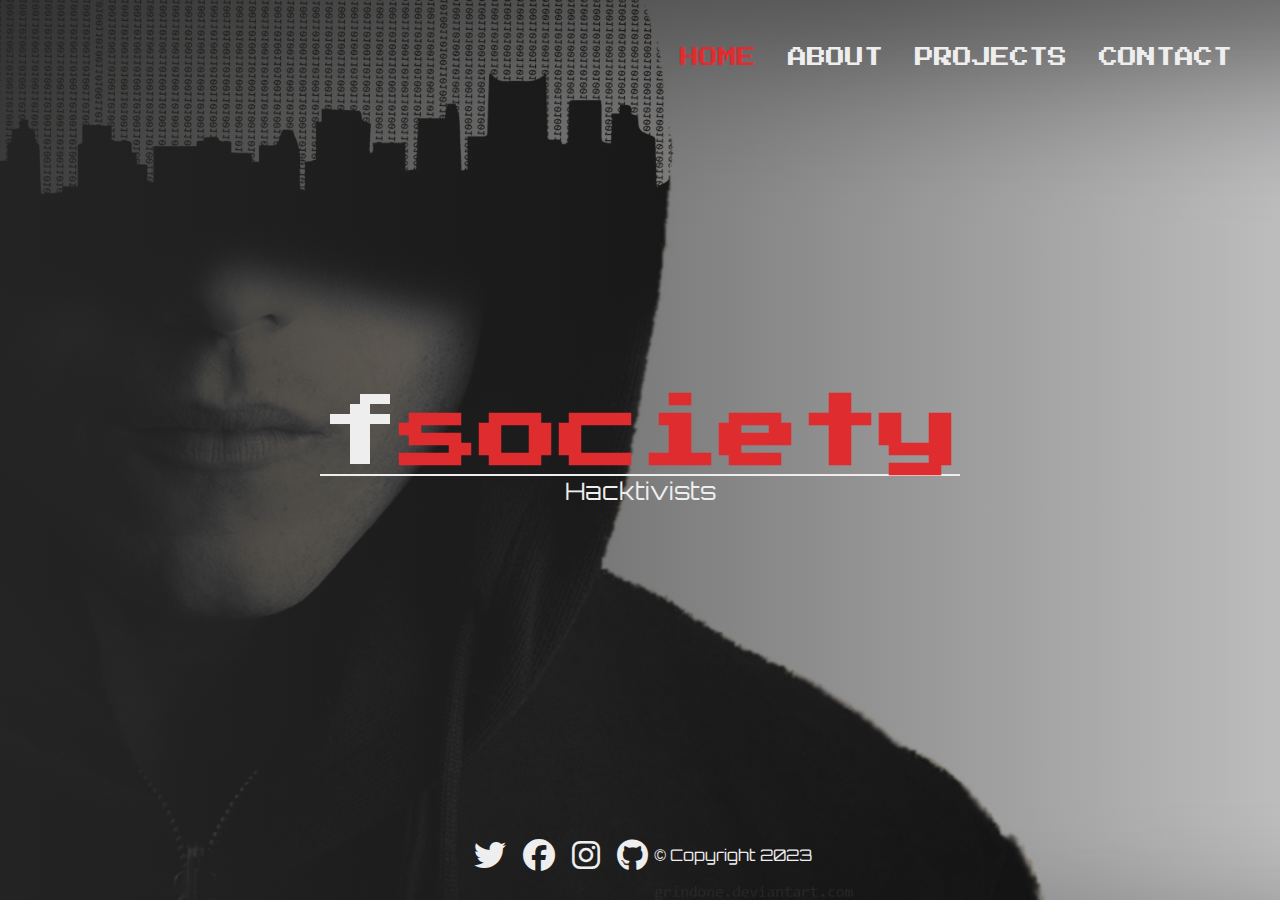
<file: index.html>
<!DOCTYPE html>
<html lang="en">
  <head>
    <meta charset="UTF-8" />
    <meta http-equiv="X-UA-Compatible" content="IE=edge" />
    <meta name="viewport" content="width=device-width, initial-scale=1.0" />
    <link rel="stylesheet" href="./css/main.css" />
    <title>Mr Robot</title>
  </head>
  <body>
    <div class="home-bgImg-container">
      <!-- HOME NAV -->
      <nav class="nav">
        <div class="nav__center">
          <div class="nav__header">
            <button class="nav__toggle">
              <i class="fas fa-bars"></i>
            </button>
          </div>
          <ul class="nav__list">
            <li class="nav__item">
              <a href="index.html" class="nav__link nav__link--active">HOME</a>
            </li>
            <li class="nav__item">
              <a href="about.html" class="nav__link">ABOUT</a>
            </li>
            <li class="nav__item">
              <a href="projects.html" class="nav__link">PROJECTS</a>
            </li>
            <li class="nav__item">
              <a href="contact.html" class="nav__link">CONTACT</a>
            </li>
          </ul>
        </div>
      </nav>

      <!-- HOME MAIN -->
      <main class="home">
        <h1 class="home__name">
          f<span class="home__name--last">society</span>
        </h1>
        <h2>Hacktivists</h2>
      </main>

      <!-- HOME FOOTER -->
      <footer class="horizontal">
        <div class="social-icons">
          <a href="#">
            <i class="fab fa-twitter fa-2x"></i>
          </a>
          <a href="#">
            <i class="fab fa-facebook fa-2x"></i>
          </a>
          <a href="#">
            <i class="fab fa-instagram fa-2x"></i>
          </a>
          <a href="#">
            <i class="fab fa-github fa-2x"></i>
          </a>
        </div>
        <div class="copyright">&copy; Copyright 2023</div>
      </footer>
    </div>

    <script src="app.js"></script>
  </body>
</html>
</file>
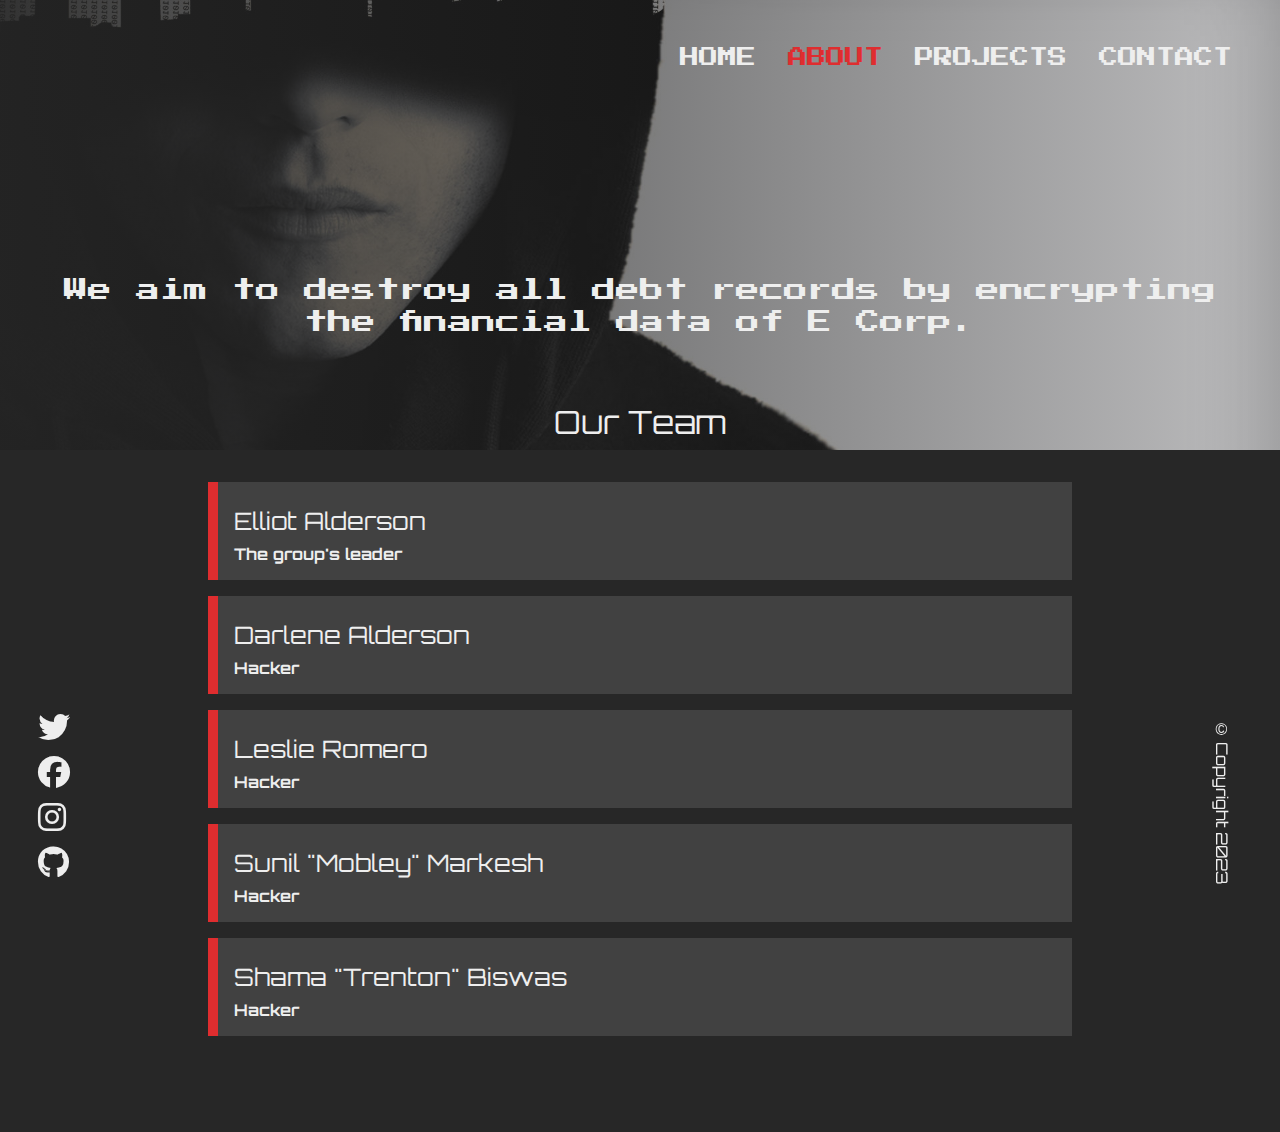
<file: about.html>
<!DOCTYPE html>
<html lang="en">
  <head>
    <meta charset="UTF-8" />
    <meta http-equiv="X-UA-Compatible" content="IE=edge" />
    <meta name="viewport" content="width=device-width, initial-scale=1.0" />

    <link rel="stylesheet" href="css/main.css" />
    <title>Portfolio-About</title>
  </head>
  <body>
    <div class="about-bgImg-container">
      <!-- ABOUT NAV -->
      <nav class="nav">
        <div class="nav__center">
          <div class="nav__header">
            <button class="nav__toggle">
              <i class="fas fa-bars"></i>
            </button>
          </div>
          <ul class="nav__list">
            <li class="nav__item">
              <a href="index.html" class="nav__link">HOME</a>
            </li>
            <li class="nav__item">
              <a href="about.html" class="nav__link nav__link--active">ABOUT</a>
            </li>
            <li class="nav__item">
              <a href="projects.html" class="nav__link">PROJECTS</a>
            </li>
            <li class="nav__item">
              <a href="contact.html" class="nav__link">CONTACT</a>
            </li>
          </ul>
        </div>
      </nav>

      <div class="about__bio-image">
        <p>
          We aim to destroy all debt records by encrypting the financial data of
          E Corp.
        </p>
        <h1>Our Team</h1>
      </div>
    </div>

    <!-- ABOUT MAIN -->

    <main class="about">
      <div class="about__container">
        <div class="about__job">
          <h2>Elliot Alderson</h2>
          <h4>The group's leader</h4>
        </div>
        <div class="about__job">
          <h2 class="text-secondary">Darlene Alderson</h2>
          <h4>Hacker</h4>
        </div>
        <div class="about__job">
          <h2 class="text-secondary">Leslie Romero</h2>
          <h4>Hacker</h4>
        </div>
        <div class="about__job">
          <h2 class="text-secondary">Sunil "Mobley" Markesh</h2>
          <h4>Hacker</h4>
        </div>
        <div class="about__job">
          <h2 class="text-secondary">Shama "Trenton" Biswas</h2>
          <h4>Hacker</h4>
        </div>
      </div>
    </main>

    <!-- ABOUT FOOTER -->
    <footer class="vertical">
      <div class="social-icons">
        <a href="#">
          <i class="fab fa-twitter fa-2x"></i>
        </a>
        <a href="#">
          <i class="fab fa-facebook fa-2x"></i>
        </a>
        <a href="#">
          <i class="fab fa-instagram fa-2x"></i>
        </a>
        <a href="#">
          <i class="fab fa-github fa-2x"></i>
        </a>
      </div>
      <div class="copyright">&copy; Copyright 2023</div>
    </footer>

    <script src="app.js"></script>
  </body>
</html>
</file>
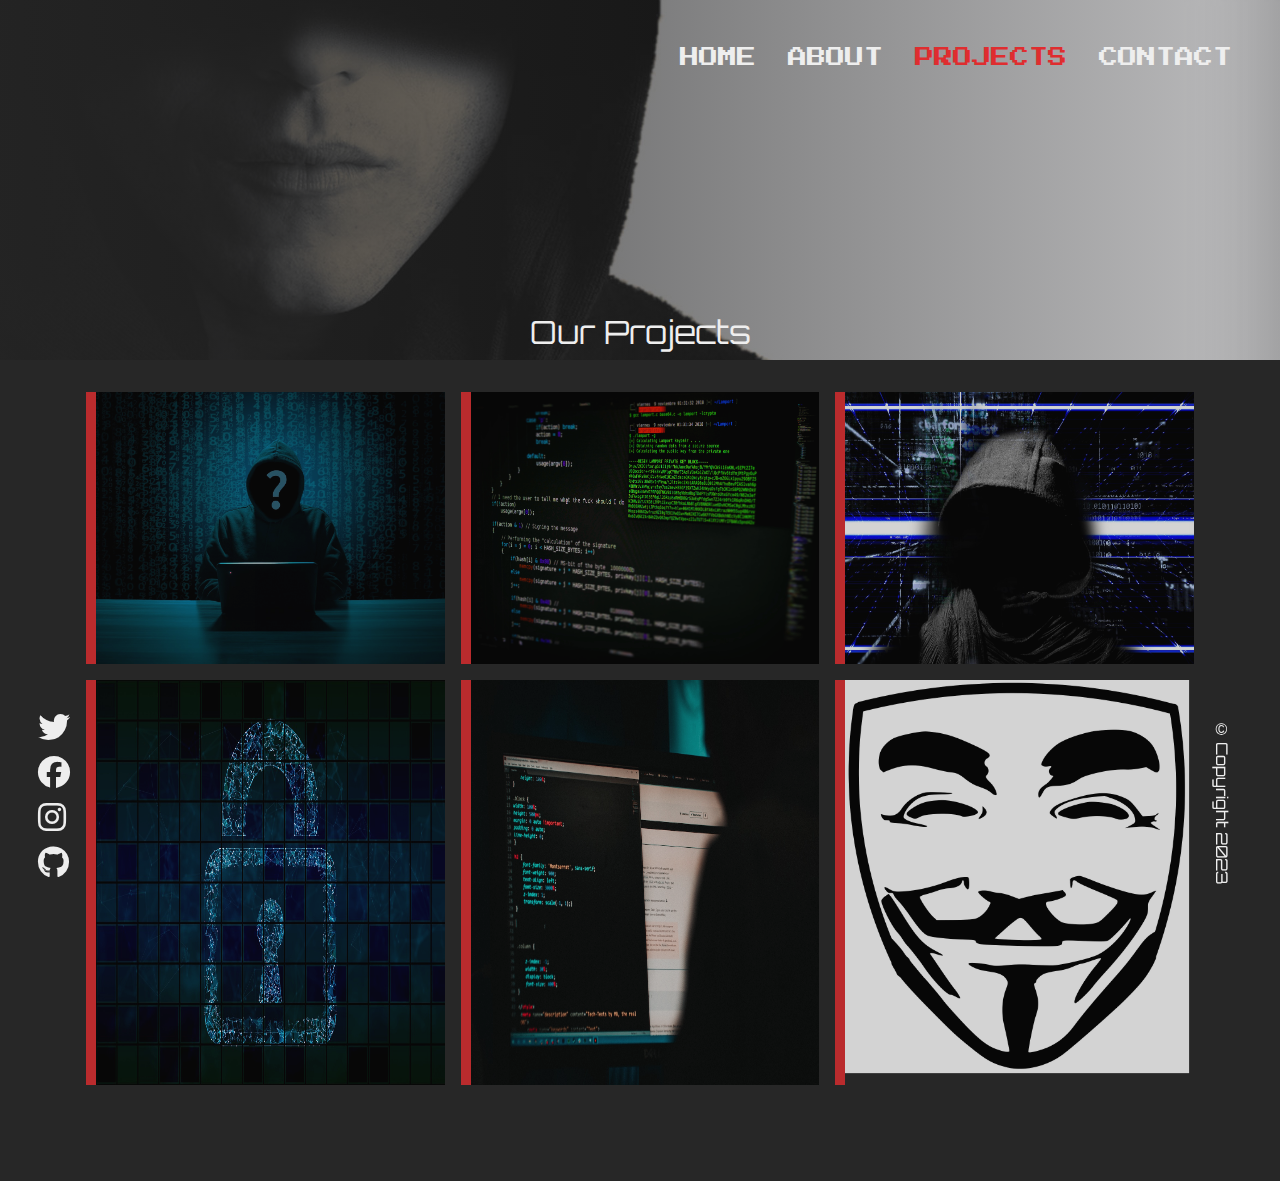
<file: projects.html>
<!DOCTYPE html>
<html lang="en">
  <head>
    <meta charset="UTF-8" />
    <meta name="viewport" content="width=device-width, initial-scale=1.0" />
    <meta http-equiv="X-UA-Compatible" content="ie=edge" />

    <link rel="stylesheet" href="css/main.css" />
    <title>Portfolio-Projects</title>
  </head>
  <body>
    <div class="project-bgImg-container">
      <!-- PROJECT NAV -->
      <nav class="nav">
        <div class="nav__center">
          <div class="nav__header">
            <button class="nav__toggle">
              <i class="fas fa-bars"></i>
            </button>
          </div>
          <ul class="nav__list">
            <li class="nav__item">
              <a href="index.html" class="nav__link">HOME</a>
            </li>
            <li class="nav__item">
              <a href="about.html" class="nav__link">ABOUT</a>
            </li>
            <li class="nav__item">
              <a href="projects.html" class="nav__link nav__link--active"
                >PROJECTS</a
              >
            </li>
            <li class="nav__item">
              <a href="contact.html" class="nav__link">CONTACT</a>
            </li>
          </ul>
        </div>
      </nav>

      <div class="projects__bio-image">
        <h1>Our Projects</h1>
      </div>
    </div>

    <!-- PROJECT MAIN -->
    <main class="projects">
      <div class="projects__items">
        <div class="projects__item">
          <img src="images/hacker-g0527da012_1280.jpg" alt="My Project" />
        </div>

        <div class="projects__item">
          <img src="images/arget-zvHhKiVuR9M-unsplash.jpg" alt="My Project" />
        </div>
        <div class="projects__item">
          <img src="images/ransomware-g9c4d5c1a8_1280.jpg" alt="My Project" />
        </div>
        <div class="projects__item">
          <img src="images/lock-gdcda70ca1_1280.jpg" alt="My Project" />
        </div>

        <div class="projects__item">
          <img
            src="images/mika-baumeister-J5yoGZLdpSI-unsplash.jpg"
            alt="My Project"
          />
        </div>
        <div class="projects__item">
          <img src="images/anonymous-g4d7c1944b_1280.png" alt="My Project" />
        </div>
      </div>
    </main>

    <!-- PROJECT FOOTER -->
    <footer class="vertical">
      <div class="social-icons">
        <a href="#">
          <i class="fab fa-twitter fa-2x"></i>
        </a>
        <a href="#">
          <i class="fab fa-facebook fa-2x"></i>
        </a>
        <a href="#">
          <i class="fab fa-instagram fa-2x"></i>
        </a>
        <a href="#">
          <i class="fab fa-github fa-2x"></i>
        </a>
      </div>

      <div class="copyright">&copy; Copyright 2023</div>
    </footer>

    <script src="app.js"></script>
  </body>
</html>
</file>
<file: css/main.css>
@import url("https://cdnjs.cloudflare.com/ajax/libs/font-awesome/6.2.1/css/all.min.css");
@import url("https://fonts.googleapis.com/css2?family=Press+Start+2P&display=swap");
@import url("https://fonts.googleapis.com/css2?family=Roboto:wght@300;400;500&display=swap");
@import url("https://fonts.googleapis.com/css2?family=Orbitron:wght@400;500;600;700&display=swap");
* {
  margin: 0;
  padding: 0;
  box-sizing: border-box;
}

.about-bgImg-container {
  height: 50vh;
  width: 100%;
  background: linear-gradient(to right, rgba(39, 39, 39, 0.9), rgba(39, 39, 39, 0.3)), url("../images/mr-robot-hood-city-silhouette-artwork-a2ngxex75g6rm078.jpg");
  background-position: center center;
  background-size: cover;
  display: flex;
  flex-direction: column;
  justify-content: space-between;
}
.about-bgImg-container .about__bio-image {
  text-align: center;
  margin-bottom: 0.5rem;
}

.about__bio-image {
  text-align: center;
}
.about__bio-image p {
  font-size: 1.5rem;
  margin: 4rem;
  color: #eee;
  font-family: "Press Start 2P", cursive;
  line-height: 2rem;
}

.about__container {
  width: 70vw;
  margin: 2rem auto;
}
.about__job {
  margin: 1rem;
  background-color: #414141;
  border-left: 10px solid #df2d2f;
  padding: 1rem;
}
.about__job h2 {
  margin: 0.5rem 0;
}
.about__job h6 {
  margin: 0.3rem 0;
}

.contact-bgImg-container {
  height: 100vh;
  width: 100%;
  background: linear-gradient(to right, rgba(39, 39, 39, 0.9), rgba(39, 39, 39, 0.3)), url("../images/mr-robot-hood-city-silhouette-artwork-a2ngxex75g6rm078.jpg");
  background-position: center center;
  background-size: cover;
}
.contact-bgImg-container nav {
  height: 30vh;
}

.contact {
  height: 50vh;
  display: flex;
  flex-direction: column;
  justify-content: center;
  align-items: center;
}
.contact h2 {
  font-size: 3rem;
  margin-bottom: 1rem;
}
.contact__list {
  display: flex;
  flex-direction: column;
  font-size: 1.5rem;
  gap: 3rem;
  justify-content: center;
  align-items: flex-start;
}
.contact i {
  color: #df2d2f;
}
.contact .text-secondary {
  color: #eee;
}

.home-bgImg-container {
  height: 100vh;
  width: 100%;
  background: linear-gradient(to right, rgba(39, 39, 39, 0.9), rgba(39, 39, 39, 0.3)), url("../images/mr-robot-hood-city-silhouette-artwork-a2ngxex75g6rm078.jpg");
  background-position: center center;
  background-size: cover;
}

.home {
  height: 80vh;
  display: flex;
  flex-direction: column;
  justify-content: center;
  align-items: center;
}
.home__name {
  font-size: 2rem;
  border-bottom: 2px solid #eee;
  font-family: "Press Start 2P", cursive;
}
.home__name--last {
  color: #df2d2f;
  font-weight: 700;
}

.project-bgImg-container {
  height: 40vh;
  width: 100%;
  background: linear-gradient(to right, rgba(39, 39, 39, 0.9), rgba(39, 39, 39, 0.3)), url("../images/mr-robot-hood-city-silhouette-artwork-a2ngxex75g6rm078.jpg");
  background-position: center center;
  background-size: cover;
  display: flex;
  flex-direction: column;
  justify-content: space-between;
}
.project-bgImg-container .projects__bio-image {
  text-align: center;
  margin-bottom: 0.5rem;
}

.projects__items {
  width: 100%;
  display: flex;
  flex-wrap: wrap;
  justify-content: center;
  padding: 2rem 5rem;
  gap: 1rem;
}
.projects__item {
  width: 100%;
  cursor: pointer;
  border-left: 10px solid #df2d2f;
  opacity: 0.8;
  position: relative;
}
.projects__item img {
  width: 100%;
  height: 100%;
}
.projects__item::after {
  content: "";
  width: 100%;
  height: 100%;
  background-color: #df2d2f;
  position: absolute;
  left: 0;
  opacity: 0;
  transition: all 0.5s;
}
.projects__item:hover::after {
  opacity: 0.7;
}

.link-style a, footer.middle a, footer.vertical .social-icons a, footer.horizontal a {
  padding: 0.4rem;
  transition: all 1s;
}
.link-style a:hover, footer.middle a:hover, footer.vertical .social-icons a:hover, footer.horizontal a:hover {
  color: #df2d2f;
}

footer.horizontal {
  height: 10vh;
  display: flex;
  flex-direction: column;
  justify-content: space-between;
  align-items: center;
  padding: 1rem;
}

footer.vertical {
  display: flex;
  justify-content: space-between;
  align-items: flex-end;
  padding: 2rem;
}
footer.vertical .social-icons {
  display: flex;
  flex-direction: column;
  position: fixed;
  bottom: 1rem;
}
footer.vertical .copyright {
  position: fixed;
  bottom: 1rem;
  right: 3rem;
  writing-mode: vertical-lr;
}

footer.middle {
  height: 20vh;
  display: flex;
  flex-direction: column;
  justify-content: flex-start;
  align-items: center;
  padding: 1rem;
  gap: 1rem;
}

.nav {
  height: 10vh;
  padding: 1rem;
}
.nav__header {
  text-align: right;
}
.nav__toggle {
  color: #df2d2f;
  background-color: transparent;
  border: none;
  font-size: 1.8rem;
}
.nav__toggle--rotate {
  transform: rotate(90deg);
  transition: all 0.5s;
}
.nav__list {
  display: none;
  text-align: left;
  padding: 1rem;
}
.nav__show--list {
  width: 100vw;
  height: 100vh;
  position: relative;
  left: -1rem;
  display: block;
  background-color: rgba(0, 0, 0, 0.9);
  z-index: 5;
}
.nav__item {
  padding: 1rem;
  list-style: none;
}
.nav__link {
  font-size: 1rem;
  font-weight: 500;
  font-family: "Press Start 2P", cursive;
  transition: all 1s;
}
.nav__link:hover {
  color: #df2d2f;
}
.nav__link--active {
  color: #df2d2f;
}

@media screen and (max-width: 576px) {
  .about-bgImg-container {
    height: 40vh;
    width: 100%;
    background: linear-gradient(to right, rgba(39, 39, 39, 0.9), rgba(39, 39, 39, 0.3)), url("../images/mr-robot-hood-city-silhouette-artwork-a2ngxex75g6rm078.jpg");
    background-position: center center;
    background-size: cover;
  }
  .about__bio-image p {
    display: none;
  }
}
@media screen and (min-width: 800px) {
  .nav__center {
    display: flex;
    justify-content: flex-end;
  }
  .nav__toggle {
    display: none;
  }
  .nav__list {
    display: flex;
  }
  .nav__link {
    font-size: 1.2rem;
  }
  .home__name {
    font-size: 3rem;
  }
  .projects__item {
    width: 45%;
  }
  footer.horizontal {
    flex-direction: row;
    justify-content: center;
  }
}
@media screen and (min-width: 1250px) {
  .home__name {
    font-size: 5rem;
  }
  .projects__item {
    width: 32%;
  }
}
@media screen and (max-width: 576px) {
  .about-bgImg-container {
    height: 40vh;
    width: 100%;
    background: linear-gradient(to right, rgba(39, 39, 39, 0.9), rgba(39, 39, 39, 0.3)), url("../images/mr-robot-hood-city-silhouette-artwork-a2ngxex75g6rm078.jpg");
    background-position: center center;
    background-size: cover;
  }
  .about__bio-image p {
    display: none;
  }
}
@media screen and (min-width: 800px) {
  .nav__center {
    display: flex;
    justify-content: flex-end;
  }
  .nav__toggle {
    display: none;
  }
  .nav__list {
    display: flex;
  }
  .nav__link {
    font-size: 1.2rem;
  }
  .home__name {
    font-size: 3rem;
  }
  .projects__item {
    width: 45%;
  }
  footer.horizontal {
    flex-direction: row;
    justify-content: center;
  }
}
@media screen and (min-width: 1250px) {
  .home__name {
    font-size: 5rem;
  }
  .projects__item {
    width: 32%;
  }
}
body {
  font-family: "Orbitron", sans-serif;
  color: #eee;
  height: 100vh;
  background-color: #272727;
}

a {
  text-decoration: none;
  color: #eee;
}

h1,
h2,
h3 {
  font-weight: 400;
}

/*# sourceMappingURL=main.css.map */
</file>
